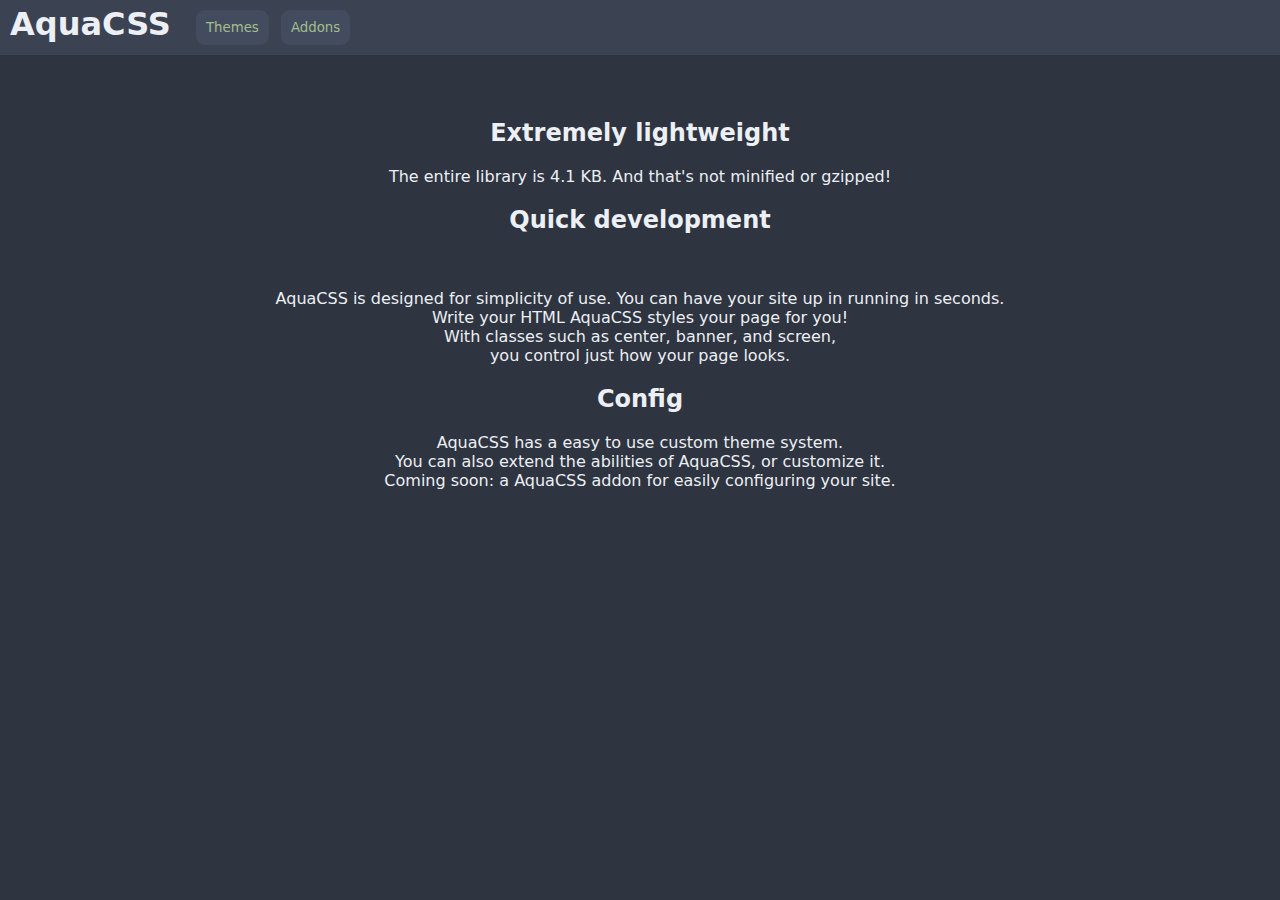
<file: index.html>
<!DOCTYPE html>
<title>AquaCSS</title>
<meta name ="viewport" content="width=device-width, initial-scale=1 "/>
<link rel="stylesheet" href="aquamain.css">
<link rel="stylesheet" href="aquacomp.css">
<body>
<div class="header">
    <h1 class="sameline">AquaCSS</h1>
    <button><a href="themes.html">Themes</a></button>
    <button><a href="addons.html">Addons</a></button>
</div>
<div class="screen center">
    <h2>Extremely lightweight</h2>
    <p>The entire library is 4.1 KB. And that's not minified or gzipped!</p>
</div>

<div class="screen center">
    <h2>Quick development</h2><br>
    <p>AquaCSS is designed for simplicity of use. You can have your site up in running in seconds.<br>
    Write your HTML AquaCSS styles your page for you!<br>
    With classes such as center, banner, and screen,<br> you control just how your page looks.
    </p>
</div>
<div class="screen center">
    <h2>Config</h2>
    <p>AquaCSS has a easy to use custom theme system.<br>
    You can also extend the abilities of AquaCSS, or customize it.<br>
    Coming soon: a AquaCSS addon for easily configuring your site.
    </p>
</div>
</body>
</file>
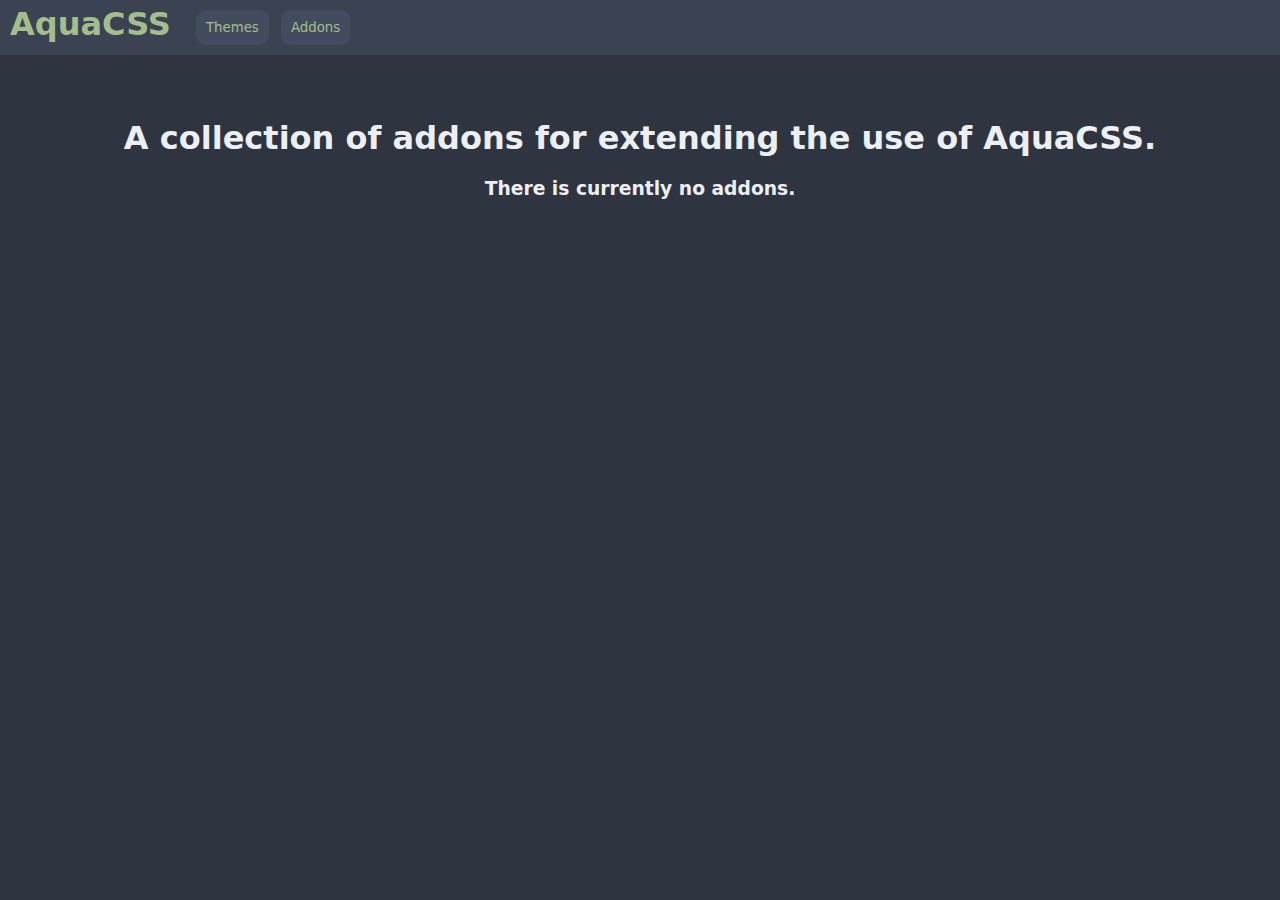
<file: addons.html>
<link rel="stylesheet" href="aquamain.css">
<link rel="stylesheet" href="aquacomp.css">
<meta name ="viewport" content="width=device-width, initial-scale=1 "/>       
<body>
<div class="header">                                                                                           
   <h1 class="sameline"><a href="index.html">AquaCSS</a></h1>
   <button><a href="themes.html">Themes</a></button>
   <button><a href="addons.html">Addons</a></button>
 </div>
<div class="center">
  <h1>A collection of addons for extending the use of AquaCSS.</h1>
  <h3>There is currently no addons.</hk>
</div>
</body>
</file>
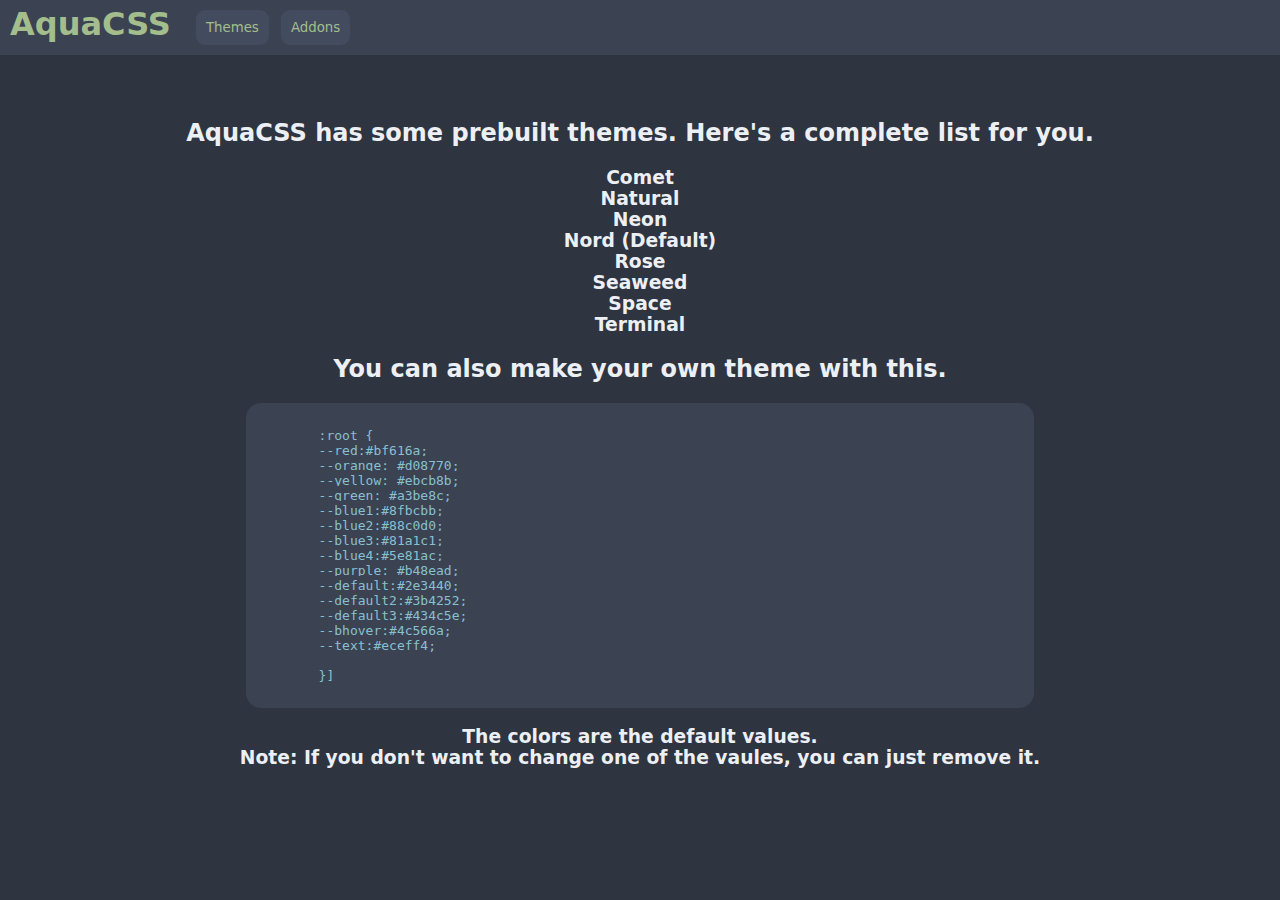
<file: themes.html>
<link rel="stylesheet" href="aquamain.css"> 
<link rel="stylesheet" href="aquacomp.css"> 
<meta name ="viewport" content="width=device-width, initial-scale=1 "/>
<body>
 <div class="header">                                                                                            
    <h1 class="sameline"><a href="index.html">AquaCSS</a></h1>
    <button><a href="themes.html">Themes</a></button>
    <button><a href="addons.html">Addons</a></button>
</div>
<div class="center ">
    <h2>AquaCSS has some prebuilt themes. Here's a complete list for you.</h2>
    <h3>
        Comet<br> Natural<br> Neon<br> Nord (Default)<br>Rose<br>Seaweed<br>Space<br>Terminal
    </h3>
    <h2> You can also make your own theme with this.</h2>
    <pre class="centerDiv"><code>
        :root {
        --red:#bf616a;
        --orange: #d08770;
        --yellow: #ebcb8b;
        --green: #a3be8c;
        --blue1:#8fbcbb;
        --blue2:#88c0d0;
        --blue3:#81a1c1;
        --blue4:#5e81ac;
        --purple: #b48ead;
        --default:#2e3440; 
        --default2:#3b4252;
        --default3:#434c5e; 
        --bhover:#4c566a; 
        --text:#eceff4;
        
        }]
    </code></pre>
    <h3> The colors are the default values. <br>Note: If you don't want to change one of the vaules, you can just remove it.</h3>
</div>
</body>
</file>
<file: aquamain.css>
:root {--red:#bf616a;--orange: #d08770;--yellow: #ebcb8b;--green: #a3be8c;--blue1:#8fbcbb;--blue2:#88c0d0;--blue3:#81a1c1;--blue4:#5e81ac;--purple: #b48ead;--default:#2e3440; --default2:#3b4252;--default3:#434c5e; --bhover:#4c566a; --text: #eceff4}

button {border: none;transition:filter 300ms;margin-right: 7px;font-family: inherit;border-radius: 9px; padding: 10px; background: var(--default3); color:var(--text);}
button:hover {filter: brightness(90%);}
textarea {resize: none;font-family: inherit; padding: 10px;border-radius: 10px; background: var(--default2); color:var(--text); width: 70%; display: block;border:0px;}
body{font-family: system-ui,-apple-system,BlinkMacSystemFont,Segoe UI,Roboto,Oxygen,Ubuntu,Cantarell,Fira Sans,Droid Sans,Helvetica Neue,Segoe UI Emoji,Apple Color Emoji,Noto Color Emoji,sans-serif;margin: 0px;background: var(--default); color:var(--text);}
input[type=radio] {display:initial }
input {border: 3px solid rgba(0, 0, 0,0);border-radius: 8px;padding: 10px;font-family: inherit;transition: border-bottom 200ms;outline: none;font-weight: 900; background: var(--default3);color: var(--text); display:block ; margin-bottom: 6px;}
input:disabled {color: var(--red); cursor: (not-allowed);}
input:focus {border-bottom: 3px solid var(--blue4);}
a {text-decoration: none; background-color: inherit; color:var(--text)}
select {padding: 5px 5px;border: 1px solid;border-radius: 4px; background:var(--default); color:var(--text)}
body{margin:0px;}
table {border:1px;width: 100%;color:#b48ead; margin-bottom: 6px;}
th, td {text-align:center;padding: 8px 5px;}
tr:nth-child(even) {background-color: #434c5e;}
tr:nth-child(odd) {background-color: #4c566a;}
pre{background: var(--default2); width:60%;border-radius:15px;text-align:left; padding: 10px;}
code {background: var(--default2); color: var(--blue2); padding: 2px}
details {background :var(--default2); padding: 10px;)}
blockquote {border-left: 5px solid var(--purple); padding: 10px;font-style: italic;}
a {color: var(--green);}
</file>
<file: aquacomp.css>
.bgRed{background: var(--red)} .bgOrange{background: var(--orange)} .bgYellow{background: var(--yellow)} .bgGreen{background: var(--green)} .bgBlue{background: var(--blue1)} .bgBlue2{background: var(--blue2)} .bgBlue3{background: var(--blue3)} .bgBlue4{background: var(--blue4)} .bgPurple{background: var(--purple)}
.red{color: var(--red)} .orange{color: var(--orange)} .yellow{color: var(--yellow)} .green{color: var(--green)} .blue{color: var(--blue1)} .blue2{color: var(--blue2)} .blue3{color: var(--blue3)} .blue4{color: var(--blue4)} .purple{color: var(--purple)}

.header {padding: 10px; background: var(--default2); margin-bottom: 5%;}
.banner {padding: 9px; background: var(--default2);}
.card {padding: 10px; border-radius: 7px; background: var(--default2); width: fit-content;max-width: 60%;}
.fillwidth {width: 100%}
.sidebar {height: 100%;position:fixed;bottom:0;width: fit-content; background:var(--default2); padding: 10px;}
.left {float: left;}
.right {float: right;}
.center {text-align:center;}
.centerDiv {display: block;margin: 0 auto;}
.bottom {position: fixed;bottom: 0;}
.top {position: fixed;top: 0;}
.screen {height: 100%}
.sameline {display: inline;vertical-align: top;line-height: 28px;margin-right: 20px;}
.hidden {display: none;}
.bgNone{background: rgba(0,0,0,0)}
.popup {position: absolute;top: 50%;left: 50%;transform: translate(-50%, -50%);background:var(--default2); border-radius:10px;}
.h1{height:10%}.h2{height:20%}.h3{height:30%}.h4{height:40%}.h5{height:50%}.h6{height:60%}.h7{height:70%}.h8{height:80%}.h9{height:90%}.h10{height:100%}
.w1{width:10%}.w2{width:20%}.w3{width:30%}.w4{width:40%}.w5{width:50%}.w6{width:60%}.w7{width:70%}.w8{width:80%}.w9{width:90%}.w10{width:100%}
.p0{padding:0px}.p1{padding:8px}.p2{padding:9px}.p3{padding:11px}.p4{padding:12px}.p5{padding:13px}.p6{padding:14px}.p7{padding:15px}.p8{padding:20px}.p9{padding:20px}.p10{padding:30px}
.fsize{font-size:18px}.fsize2{font-size:24px}.fsize3{font-size:30px}.fsize4{font-size:36px}.fsize5{font-size:42px}.fsize6{font-size:48px}.fsize7{font-size:54px}.fsize8{font-size:60px}.fsize9{font-size:66px}.fsize10{font-size:72px}
.gray{color:var(--default)}.gray2{color:var(--default2)}.gray3{color:var(--default3)}.gray4{color:var(--bhover)}.white{color:var(--text)}
.bgGray{background:var(--default1)}.bgGray2{background:var(--default2)}.bgGray3{background:var(--default3)}.bgGray4{background:var(--bhover)}.bgWhite{background:var(--text)}
.marRight{margin-right:10px}.marRight2{margin-right:15px}.marRight3{margin-right:20px}.marRight4{margin-right:25px}.marRight5{margin-right:30px}
.marLeft{margin-left:10px}.marLeft2{margin-left:15px}.marLeft3{margin-left:20px}.marLeft4{margin-left:25px}.marLeft5{margin-left:30px}
.b1{border:0px}.b2{border:5px}.b3{border:10px}.b4{border:15px}.b5{border:20px}
</file>
